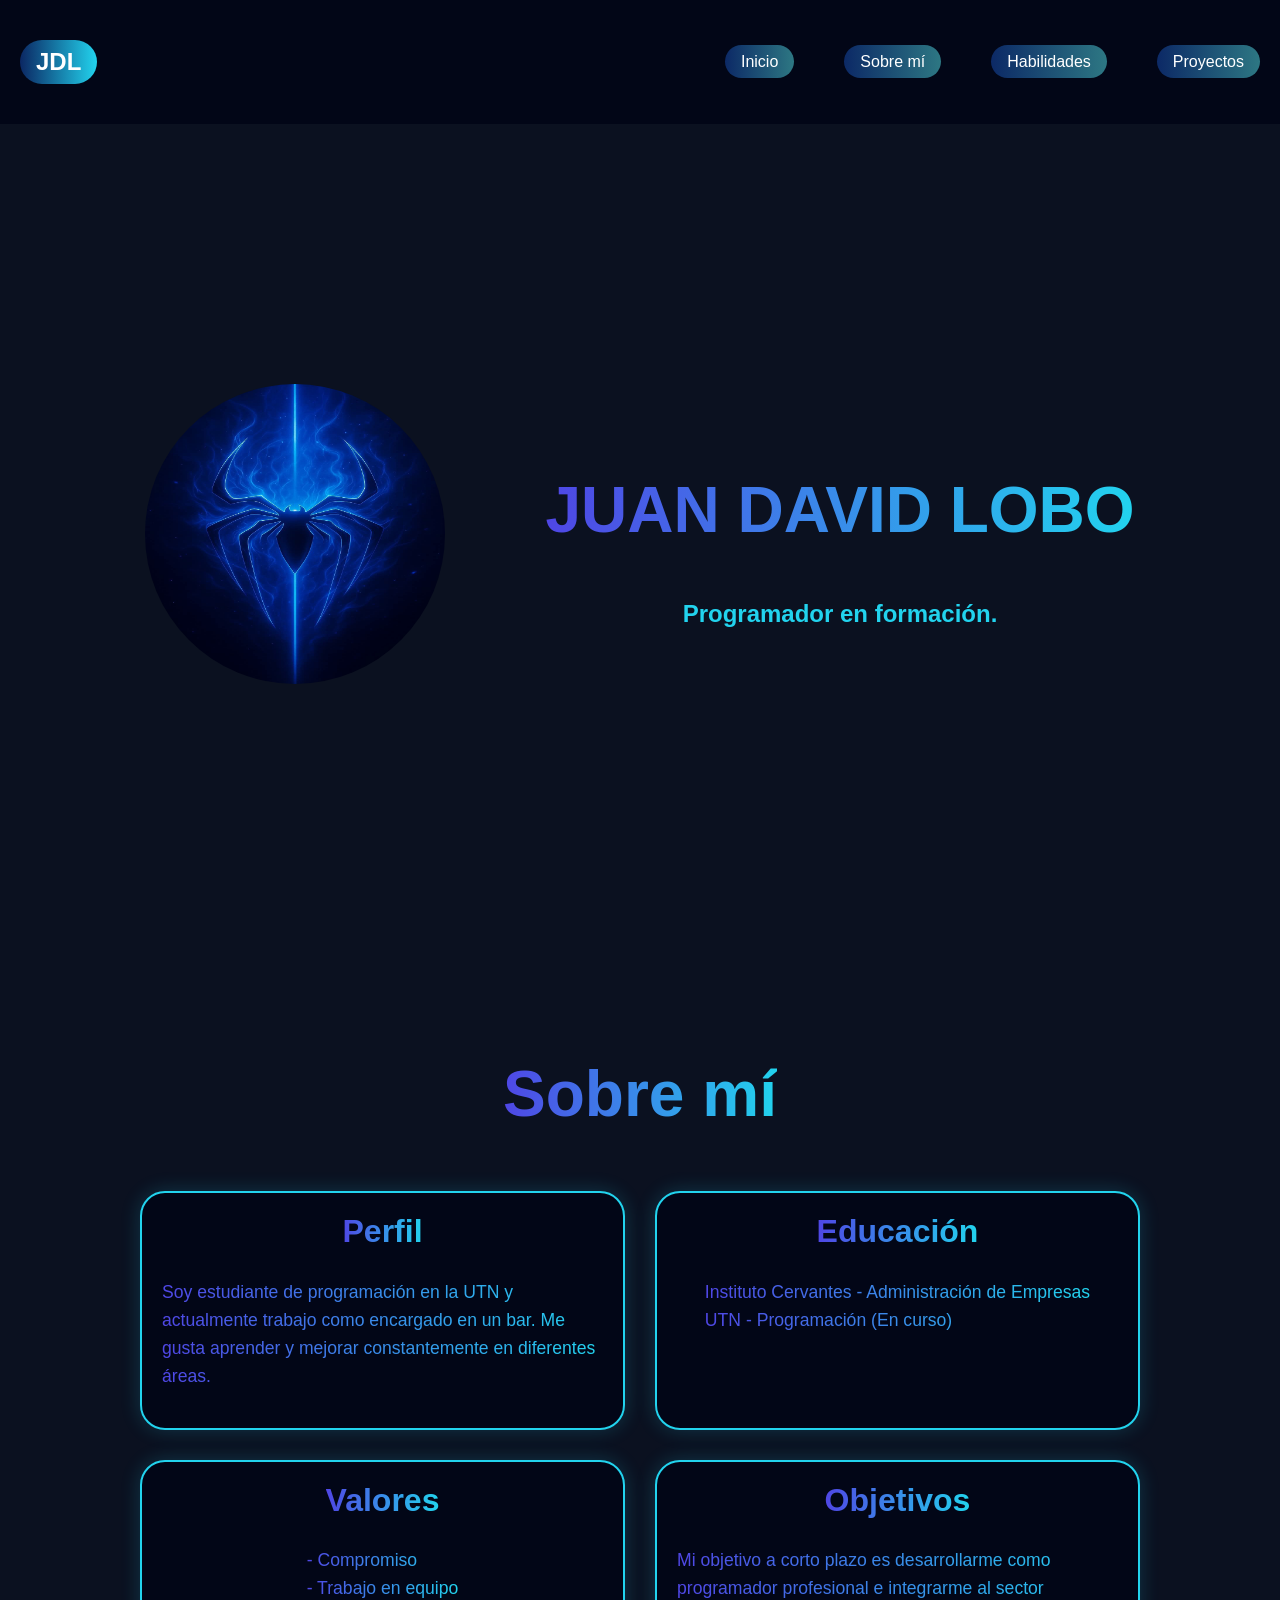
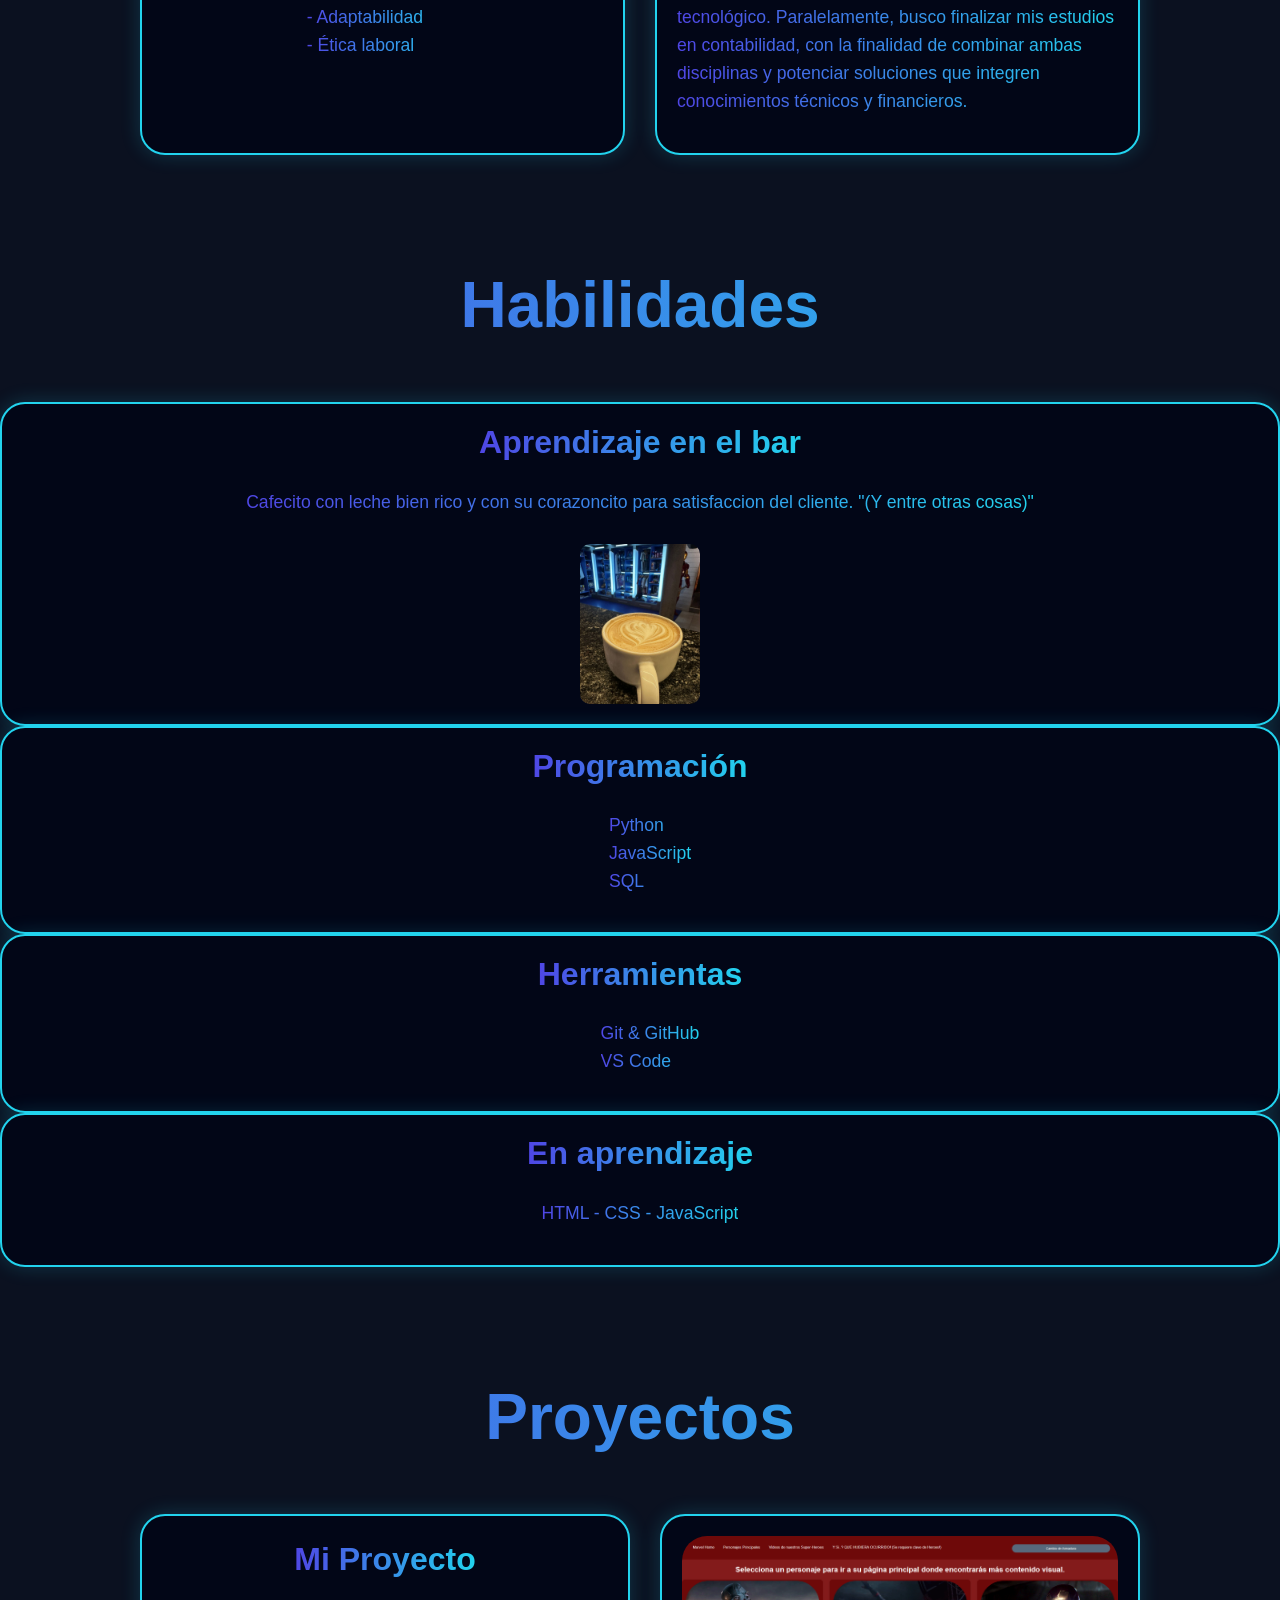
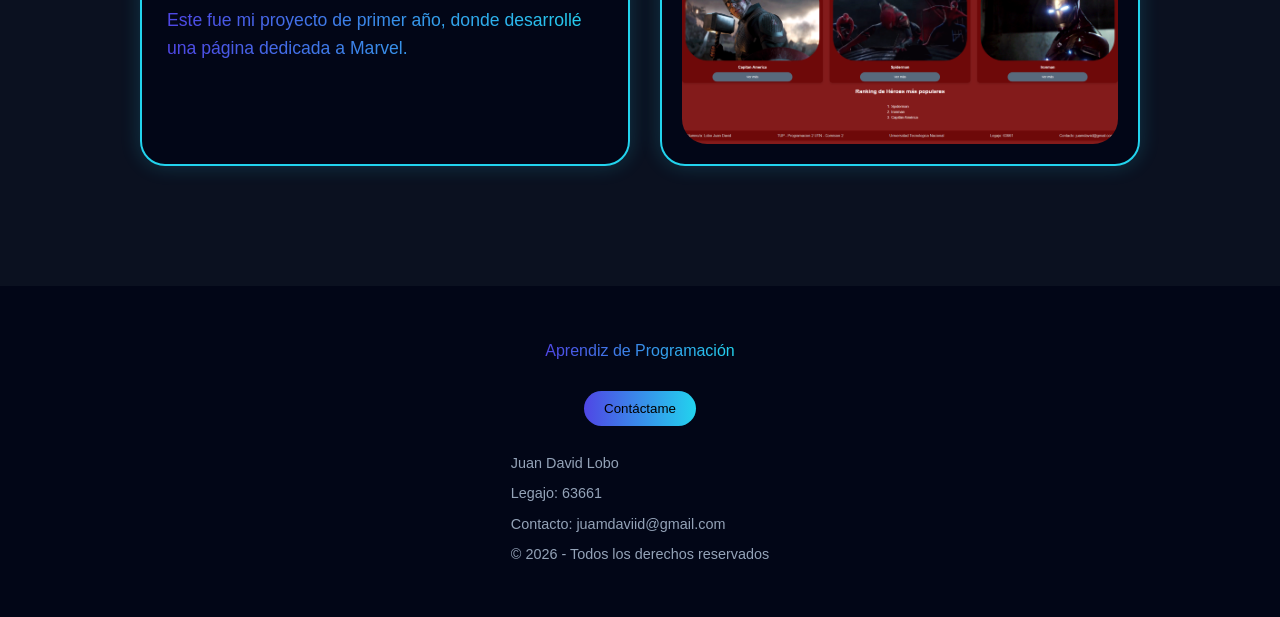
<file: inicio.html>
<!DOCTYPE html>
<html lang="es">

<head>
  <meta charset="UTF-8">
  <meta name="viewport" content="width=device-width, initial-scale=1.0">
  <title>Portfolio Juan David Lobo</title>
  <link rel="stylesheet" href="styles.css">
</head>

<body>

  <!-- 🔝 NAVBAR -->
  <nav>
    <h2 class="logo">JDL</h2>

    <ul>
      <li><a href="#inicio">Inicio</a></li>
      <li><a href="#sobre">Sobre mí</a></li>
      <li><a href="#habilidades">Habilidades</a></li>
      <li><a href="#proyectos">Proyectos</a></li>
    </ul>
  </nav>

  <!-- 🚀 HERO -->
  <section id="inicio" class="hero">

    <div class="hero-img">
      <img src="img/SP.jpg" class="img-normal" alt="Imagen principal">
      <img src="img/JDL.jpeg" class="img-hover" alt="Imagen alternativa">
    </div>

    <div class="hero-text">
      <h1>JUAN DAVID LOBO</h1>
      <h2>Programador en formación.</h2>
    </div>

  </section>

  <!-- 📌 SOBRE MI -->
  <section id="sobre" class="sobre">

    <h2 class="titulo-seccion">Sobre mí</h2>

    <div class="sobre-grid">

      <div class="card">
        <h3>Perfil</h3>
        <p>
          Soy estudiante de programación en la UTN y actualmente trabajo como encargado en un bar.
          Me gusta aprender y mejorar constantemente en diferentes áreas.
        </p>
      </div>

      <div class="card">
        <h3>Educación</h3>
        <p>
          Instituto Cervantes - Administración de Empresas<br>
          UTN - Programación (En curso)
        </p>
      </div>

      <div class="card">
        <h3>Valores</h3>
        <p>
          - Compromiso<br>
          - Trabajo en equipo<br>
          - Adaptabilidad<br>
          - Ética laboral
        </p>
      </div>

      <div class="card">
        <h3>Objetivos</h3>
        <p>
          Mi objetivo a corto plazo es desarrollarme como programador profesional e integrarme al sector tecnológico. Paralelamente, busco finalizar mis estudios en contabilidad, con la finalidad de combinar ambas disciplinas y potenciar soluciones que integren conocimientos técnicos y financieros.
        </p>
      </div>

    </div>

  </section>

  <!-- 💻 HABILIDADES -->
  <section id="habilidades" class="habilidades">

    <h2 class="titulo-seccion">Habilidades</h2>

    <div class="cards-container">

      <div class="card">
        <h3>Aprendizaje en el bar</h3>
        <p>Cafecito con leche bien rico y con su corazoncito para satisfaccion del cliente. "(Y entre otras cosas)"</p>
        <img src="img/Cafe.jfif" alt="Café">
      </div>

      <div class="card">
        <h3>Programación</h3>
        <ul>
          <li>Python</li>
          <li>JavaScript</li>
          <li>SQL</li>
        </ul>
      </div>

      <div class="card">
        <h3>Herramientas</h3>
        <ul>
          <li>Git & GitHub</li>
          <li>VS Code</li>
        </ul>
      </div>

      <div class="card">
        <h3>En aprendizaje</h3>
        <p>HTML - CSS - JavaScript</p>
      </div>

    </div>

  </section>

  <!-- 🧩 PROYECTOS -->
  <section id="proyectos" class="proyectos">

    <h2 class="titulo-seccion">Proyectos</h2>

    <div class="proyecto-doble">

      <div class="card proyecto-info">
        <h3>Mi Proyecto</h3>
        <p>
          Este fue mi proyecto de primer año, donde desarrollé una página dedicada a Marvel.
        </p>
      </div>

      <div class="card proyecto-img">
        <img src="img/Marvel.png" alt="Proyecto Marvel">
      </div>

    </div>

  </section>

  <!-- 🔻 FOOTER -->
  <footer class="footer">

    <p class="footer-texto">
      Aprendiz de Programación
    </p>

    <button class="btn-footer">Contáctame</button>

    <div class="footer-info">
      <p>Juan David Lobo</p>
      <p>Legajo: 63661</p>
      <p>Contacto: juamdaviid@gmail.com</p>
      <p>© 2026 - Todos los derechos reservados</p>
    </div>

  </footer>

</body>
</html>
</file>
<file: styles.css>
/* 🔹 RESET */
body {
  margin: 0;
  font-family: Arial, sans-serif;
  background: #0b1120;
  color: white;
}

html {
  scroll-behavior: smooth;
}

/* 🔹 NAVBAR */
nav {
  display: flex;
  justify-content: space-between;
  align-items: center;
  padding: 20px;
  background: #020617;
}

nav ul {
  display: flex;
  gap: 50px;
  list-style: none;
}

nav a {
  color: white;
  text-decoration: none;
  padding: 8px 16px;
  border-radius: 999px;
  background: linear-gradient(90deg, #0c2966, #2d7783);
  transition: 0.3s;
}

nav a:hover {
  background: #103585;
  transform: scale(1.05);
}

/* 🔹 LOGO */
.logo {
  padding: 8px 16px;
  border-radius: 999px;
  background: linear-gradient(90deg, #0b2763, #22d3ee);
  font-weight: bold;
  transition: 0.3s;
}

.logo:hover {
  transform: scale(1.05);
}

/* 🔹 HERO */
.hero {
  min-height: calc(100vh - 80px);
  display: flex;
  flex-direction: row;
  justify-content: center;
  align-items: center;

  gap: 100px;
  padding: 0 60px;

  max-width: 1200px; /* 🔥 centrado real */
  margin: auto;
}

/* 🔹 TEXTO HERO */
.hero-text {
  max-width: none;
  text-align: center;
}

.hero-text h1 {
  font-size: 4rem;
  background: linear-gradient(90deg, #4f46e5, #22d3ee);
  -webkit-background-clip: text;
  color: transparent;
}

.hero-text h2 {
  font-size: 1.5rem;
  color: #22d3ee;
}

/* 🔹 IMAGEN HERO */
.hero-img {
  position: relative;
  width: 300px;
  height: 300px;
}

.hero-img img {
  width: 100%;
  height: 100%;
  border-radius: 50%;
  position: absolute;
  top: 0;       /* 🔥 corregido */
  left: 0;      /* 🔥 corregido */
  transition: 0.3s;
}

.img-normal { opacity: 1; }
.img-hover { opacity: 0; }

.hero-img:hover .img-normal { opacity: 0; }
.hero-img:hover .img-hover { opacity: 1; }
.hero-img:hover img { transform: scale(1.05); }

/* 🔹 TITULOS */
.titulo-seccion {
  text-align: center;
  font-size: 4rem;
  margin-bottom: 60px;

  background: linear-gradient(90deg, #4f46e5, #22d3ee);
  -webkit-background-clip: text;
  color: transparent;

  animation: glow 2s ease-in-out infinite alternate;
}

@keyframes glow {
  from { text-shadow: 0 0 5px rgba(34, 211, 238, 0.3); }
  to { text-shadow: 0 0 20px rgba(34, 211, 238, 0.8); }
}

/* 🔹 SOBRE */
.sobre {
  padding: 60px 20px;
  display: flex;
  flex-direction: column;
  align-items: center;
}

.sobre-grid {
  display: grid;
  grid-template-columns: 1fr 1fr;
  gap: 30px;
  max-width: 1000px;
}

/* 🔹 CARDS */
.card {
  background: #020617;
  padding: 20px;
  border: 2px solid #22d3ee;
  border-radius: 25px;
  box-shadow: 0 0 20px rgba(34, 211, 238, 0.2);

  display: flex;
  flex-direction: column;
  align-items: center;
  gap: 10px;

  transition: 0.3s;
}

.card:hover {
  transform: translateY(-5px);
  background: linear-gradient(145deg, #0b1a2f, #020617);
}

/* 🔹 TITULOS CARD */
.card h3 {
  font-size: 2rem;
  margin: 0;

  background: linear-gradient(90deg, #4f46e5, #22d3ee, #4f46e5);
  background-size: 200%;
  -webkit-background-clip: text;
  color: transparent;

  animation: gradiente 4s linear infinite;
}

/* 🔹 TEXTO CARD */
.card p,
.card li {
  font-size: 1.1rem;
  line-height: 1.6;

  background: linear-gradient(90deg, #4f46e5, #22d3ee, #4f46e5);
  background-size: 200%;
  -webkit-background-clip: text;
  color: transparent;

  animation: gradiente 4s linear infinite;
}

.card p {
  text-align: left;
}

.card ul {
  padding: 0;
}

.card li {
  list-style: disc;
  margin-left: 20px;
}

/* 🔹 ANIMACION TEXTO */
@keyframes gradiente {
  0% { background-position: 0%; }
  100% { background-position: 200%; }
}

/* 🔹 IMAGENES */
.card img {
  width: 120px;
  border-radius: 10px;
}

.card img:hover {
  transform: scale(1.2);
}

/* 🔹 PROYECTOS */
.proyectos {
  padding: 60px 20px;
  text-align: center;
}

.proyecto-doble {
  display: flex;
  gap: 30px;
  justify-content: center;
  margin: auto;
  max-width: 1000px;
}

/* 🔹 CARDS PROYECTO */
.proyecto-info,
.proyecto-img {
  flex: 1;
  background: #020617;
  border: 2px solid #22d3ee;
  border-radius: 25px;
  box-shadow: 0 0 20px rgba(34, 211, 238, 0.2);
  transition: 0.3s;
}

.proyecto-info {
  padding: 25px;
  text-align: left;
}

.proyecto-img {
  overflow: hidden;
  display: flex;
}

/* 🔹 IMAGEN PROYECTO */
.proyecto-img img {
  width: 100%;
  height: 100%;
  object-fit: cover;
  border-radius: 25px;
  transition: 0.3s;
}

/* 🔹 HOVER */
.proyecto-info:hover,
.proyecto-img:hover {
  transform: translateY(-5px);
}

.proyecto-img:hover img {
  transform: scale(1.05);
}

/* 🔹 RESPONSIVE */
@media (max-width: 768px) {
  .sobre-grid {
    grid-template-columns: 1fr;
  }

  .proyecto-doble {
    flex-direction: column;
  }

  .proyecto-info {
    text-align: center;
  }

  /* 🔥 HERO RESPONSIVE */
  .hero {
    flex-direction: column;
    text-align: center;
    gap: 40px;
  }

  .hero-text {
    text-align: center;
  }
}

/* 🔹 FOOTER */
.footer {
  margin-top: 60px;
  padding: 40px 20px;
  background: #020617;

  display: flex;
  flex-direction: column;
  align-items: center;
  gap: 15px;
}

.footer-texto {
  background: linear-gradient(90deg, #4f46e5, #22d3ee);
  -webkit-background-clip: text;
  color: transparent;
}

.btn-footer {
  padding: 10px 20px;
  border-radius: 20px;
  border: none;
  background: linear-gradient(90deg, #4f46e5, #22d3ee);
  cursor: pointer;
}

.btn-footer:hover {
  transform: scale(1.05);
}

.footer-info p {
  font-size: 0.9rem;
  color: #94a3b8;
}
</file>
